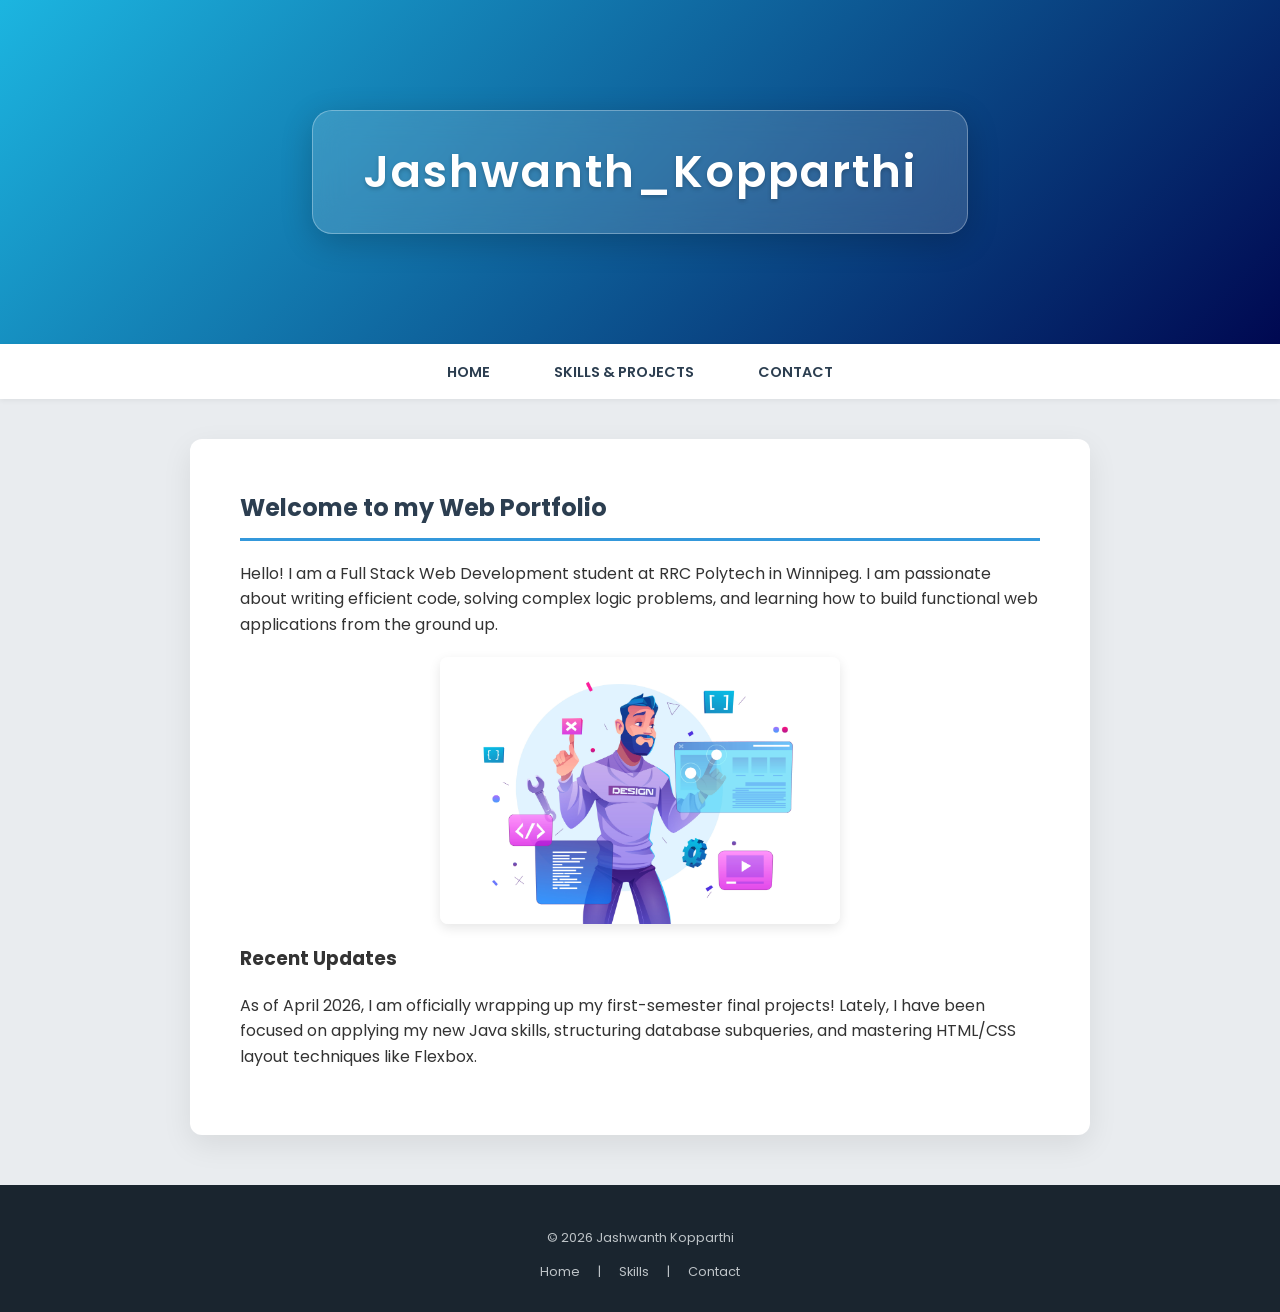
<file: index.html>
<!********f************
    
    Project 4 index.html
    Name: Jashwanth  Kopparthi
    Date: 19 April 2026

*********************>
<!DOCTYPE html>
<html lang="en">
<head>
    <meta charset="UTF-8">
    <meta name="viewport" content="width=device-width, initial-scale=1.0">
    <title>Portfolio</title>
    <link rel="stylesheet" href="style.css">
</head>
<body>

    <div id="header">
        <h1>Jashwanth_Kopparthi</h1>
    </div>

    <div id="navigation">
        <a href="index.html">Home</a>
        <a href="portfolio.html">Skills & Projects</a>
        <a href="contact.html">Contact</a>
    </div>

<div id="content">
        <h2>Welcome to my Web Portfolio</h2>
        <p>Hello! I am a Full Stack Web Development student at RRC Polytech in Winnipeg. I am passionate about writing efficient code, solving complex logic problems, and learning how to build functional web applications from the ground up.</p>
        
        <img src="images/profile.jpg" alt="centerimage" style="width:100%; max-width: 400px; display:block; margin: 20px auto;">

        <h3>Recent Updates</h3>
        <p>As of April 2026, I am officially wrapping up my first-semester final projects! Lately, I have been focused on applying my new Java skills, structuring database subqueries, and mastering HTML/CSS layout techniques like Flexbox.</p>
    </div>

    <div id="footer">
        <p>&copy; 2026 Jashwanth Kopparthi</p>
        <a href="index.html">Home</a> | 
        <a href="portfolio.html">Skills</a> | 
        <a href="contact.html">Contact</a>
    </div>

</body>
</html>
</file>
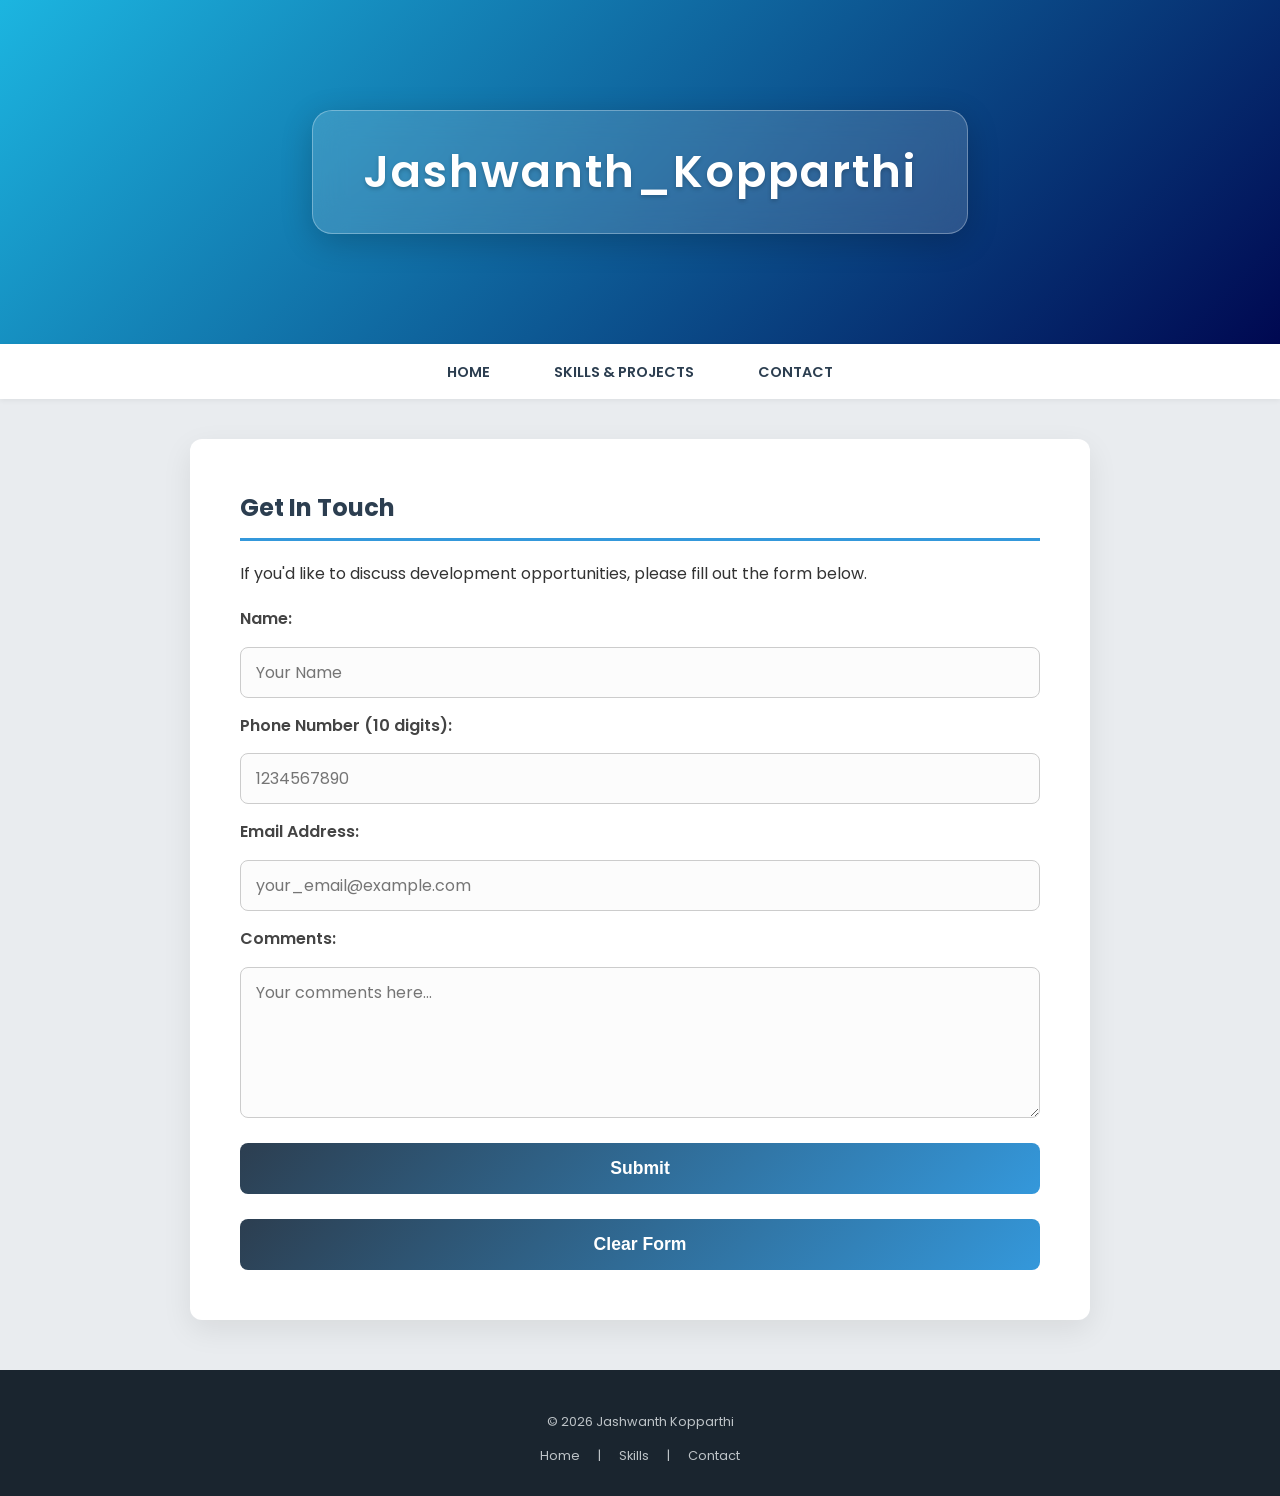
<file: contact.html>
<!********f************
    
    Project 4 contact.html
    Name: Jashwanth  Kopparthi
    Date: 19 April 2026

*********************>

<!DOCTYPE html>
<html lang="en">
<head>
    <meta charset="UTF-8">
    <meta name="viewport" content="width=device-width, initial-scale=1.0">
    <title>Contact</title>
    <link rel="stylesheet" href="style.css">
</head>
<body>

    <div id="header">
        <h1>Jashwanth_Kopparthi</h1>
    </div>

    <div id="navigation">
        <a href="index.html">Home</a>
        <a href="portfolio.html">Skills & Projects</a>
        <a href="contact.html">Contact</a>
    </div>

    <div id="content">
        <h2>Get In Touch</h2>
        <p>If you'd like to discuss development opportunities, please fill out the form below.</p>

        <div id="error-message"></div>

        <form id="contactForm" action="index.html" method="GET">
            <label for="userName">Name:</label>
            <input type="text" id="userName" name="userName" placeholder="Your Name">

            <label for="userPhone">Phone Number (10 digits):</label>
            <input type="tel" id="userPhone" name="userPhone" placeholder="1234567890">

            <label for="userEmail">Email Address:</label>
            <input type="email" id="userEmail" name="userEmail" placeholder="your_email@example.com">

            <label for="userComments">Comments:</label>
            <textarea id="userComments" name="userComments" rows="5" placeholder="Your comments here..."></textarea>

            <button type="submit">Submit</button>
            <button type="reset">Clear Form</button>
        </form>
    </div>

    <div id="footer">
        <p>&copy; 2026 Jashwanth Kopparthi</p>
        <a href="index.html">Home</a> | 
        <a href="portfolio.html">Skills</a> | 
        <a href="contact.html">Contact</a>
    </div>

    <script src="script.js"></script>
</body>
</file>
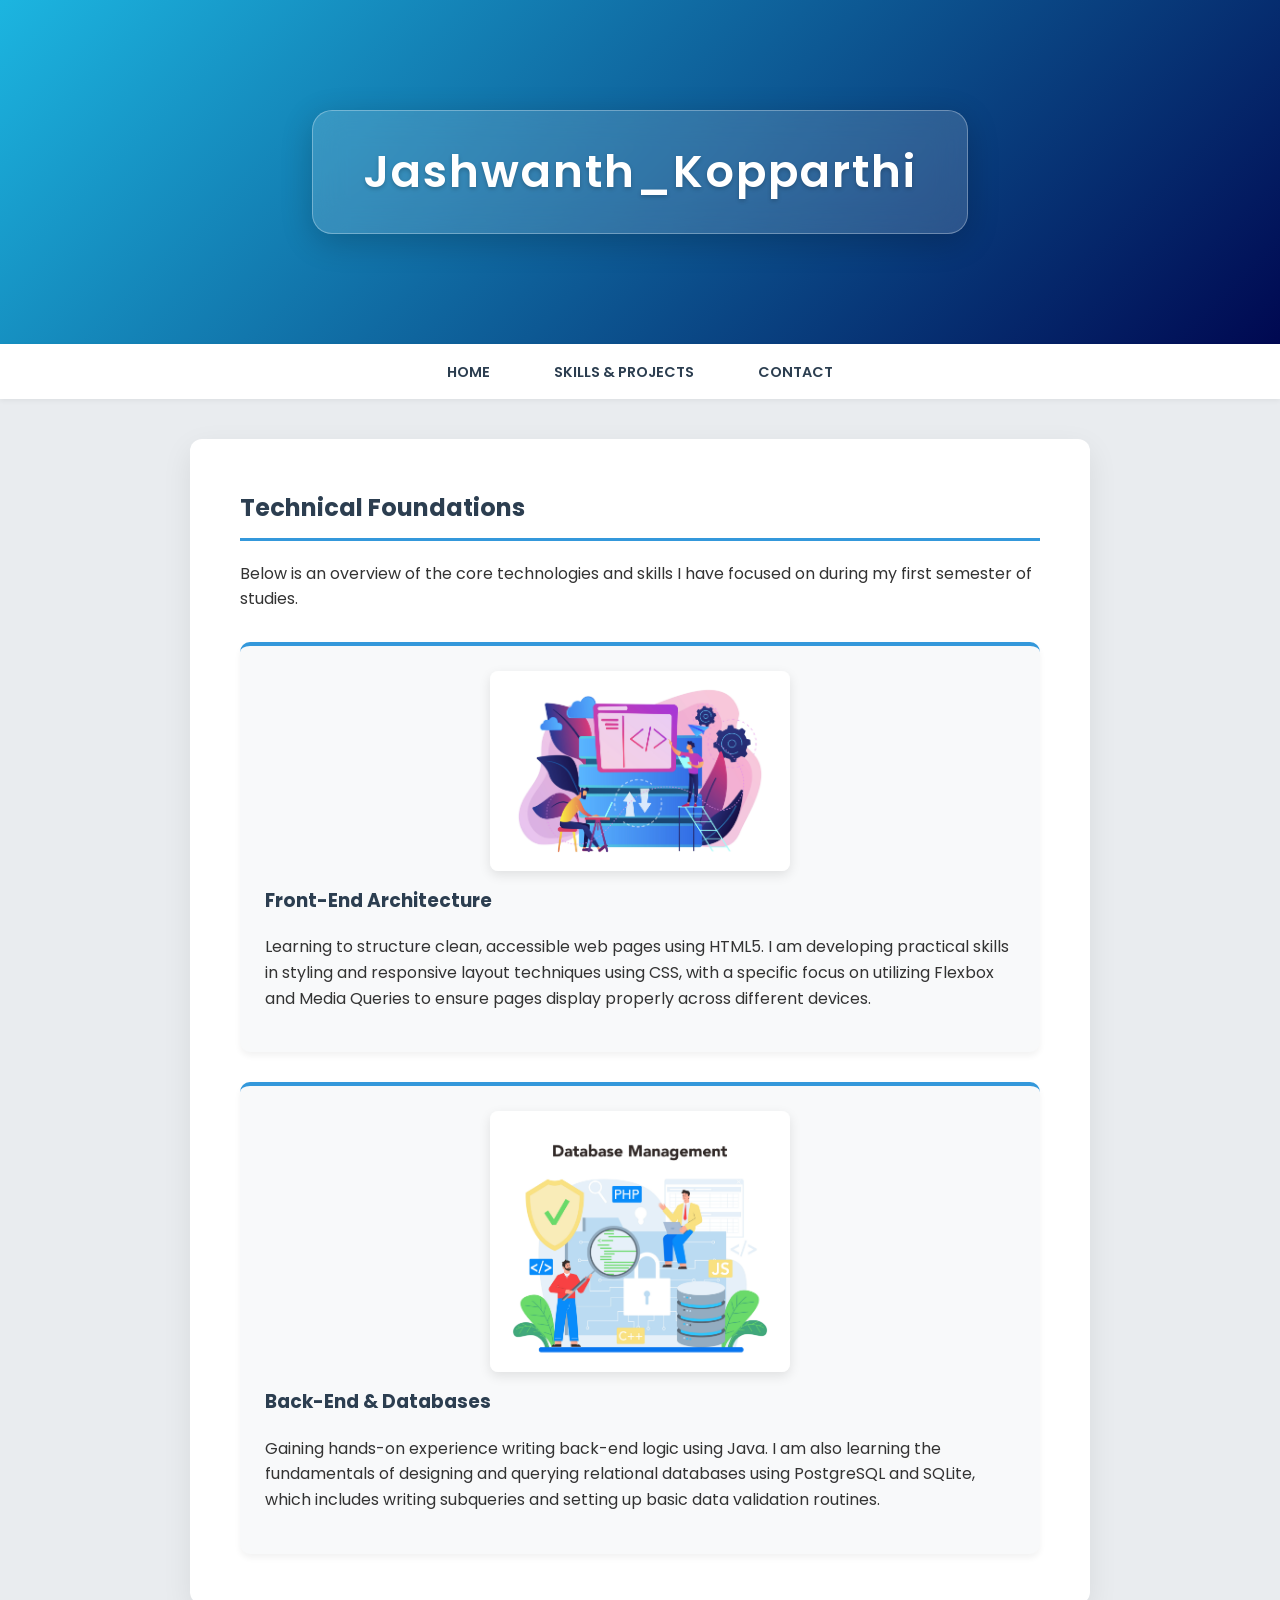
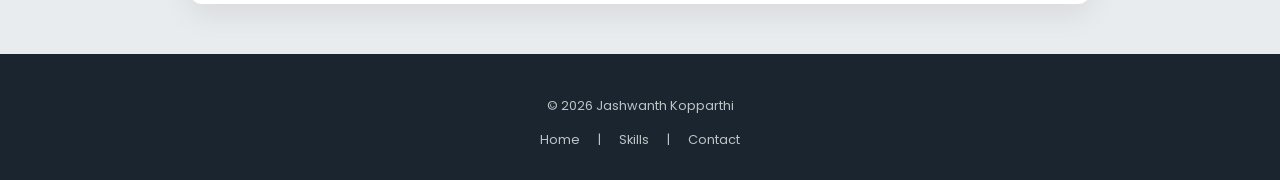
<file: portfolio.html>
<!********f************
    
    Project 4 portfolio.html
    Name: Jashwanth  Kopparthi
    Date: 19 April 2026

*********************>

<!DOCTYPE html>
<html lang="en">
<head>
    <meta charset="UTF-8">
    <meta name="viewport" content="width=device-width, initial-scale=1.0">
    <title>Skills</title>
    <link rel="stylesheet" href="style.css">
</head>
<body>

    <div id="header">
        <h1>Jashwanth_Kopparthi</h1>
    </div>

    <div id="navigation">
        <a href="index.html">Home</a>
        <a href="portfolio.html">Skills & Projects</a>
        <a href="contact.html">Contact</a>
    </div>

<div id="content">
        <h2>Technical Foundations</h2>
        <p>Below is an overview of the core technologies and skills I have focused on during my first semester of studies.</p>

        <div class="skills-container">
            
            <div class="skill-card">
                <img src="images/frontend.jpg" alt="HTML and CSS Code" style="width:100%; max-width: 300px; display:block; margin: 0 auto;">
                <h3>Front-End Architecture</h3>
                <p>Learning to structure clean, accessible web pages using HTML5. I am developing practical skills in styling and responsive layout techniques using CSS, with a specific focus on utilizing Flexbox and Media Queries to ensure pages display properly across different devices.</p>
            </div>

            <div class="skill-card">
                <img src="images/backend.jpg" alt="Database Diagram" style="width:100%; max-width: 300px; display:block; margin: 0 auto;">
                <h3>Back-End & Databases</h3>
                <p>Gaining hands-on experience writing back-end logic using Java. I am also learning the fundamentals of designing and querying relational databases using PostgreSQL and SQLite, which includes writing subqueries and setting up basic data validation routines.</p>
            </div>

        </div>
    </div>

    <div id="footer">
        <p>&copy; 2026 Jashwanth Kopparthi</p>
        <a href="index.html">Home</a> | 
        <a href="portfolio.html">Skills</a> | 
        <a href="contact.html">Contact</a>
    </div>

</body>
</html>
</file>
<file: style.css>
/********f************
    
    Project 4 Stylesheet
    Name: Jashwanth  Kopparthi
    Date: 19 April 2026

*********************/



@import url('https://fonts.googleapis.com/css2?family=Poppins:wght@300;400;600&display=swap');

body {
    font-family: 'Poppins', sans-serif;
    margin: 0;
    padding: 0;
    background-color: #e9ecef;
    color: #333;
    line-height: 1.6;
}


#header {
    background: linear-gradient(135deg, #1cb5e0 0%, #000851 100%);
    padding: 80px 20px;
    text-align: center;
    display: flex;
    justify-content: center;
    align-items: center;
    
}


#header h1 {
    
    padding: 25px 50px;
    font-size: 2.8rem;
    font-weight: 600;
    color: #ffffff;
    letter-spacing: 2px;

    
    background: rgba(255, 255, 255, 0.15); 
    backdrop-filter: blur(16px); 
    -webkit-backdrop-filter: blur(16px); 
    border: 1px solid rgba(255, 255, 255, 0.3); 
    border-radius: 20px; 
    box-shadow: 0 8px 32px 0 rgba(0, 0, 0, 0.2); 
    text-shadow: 0 2px 4px rgba(0, 0, 0, 0.2); 
}

/* sticky navigation  */
#navigation {
    background-color: #ffffff;
    text-align: center;
    padding: 15px 0;
    box-shadow: 0 2px 5px rgba(0,0,0,0.05);
    position: sticky;
    top: 0;
    z-index: 100;
}

#navigation a {
    color: #2c3e50;
    text-decoration: none;
    padding: 10px 20px;
    margin: 0 10px;
    font-weight: 600;
    text-transform: uppercase;
    font-size: 0.9rem;
    border-radius: 25px;
    transition: all 0.3s ease;
}

/* navigation hover & focus*/
#navigation a:hover, #navigation a:focus {
    background-color: #3498db;
    color: white;
    transform: translateY(-2px);
    box-shadow: 0 4px 8px rgba(52, 152, 219, 0.4);
    outline: none;
}

/* content Area  */
#content {
    width: 100%;
    max-width: 900px; 
    margin: 40px auto;
    background: white;
    padding: 50px;
    box-sizing: border-box;
    min-height: 50vh;
    border-radius: 12px;
    box-shadow: 0 10px 30px rgba(0,0,0,0.08);
}

h2 {
    color: #2c3e50;
    border-bottom: 3px solid #3498db;
    padding-bottom: 10px;
    margin-top: 0;
}

/* Image */
img {
    border-radius: 8px;
    box-shadow: 0 4px 12px rgba(0,0,0,0.1);
    transition: transform 0.3s ease;
}

img:hover {
    transform: scale(1.02);
}

/* flexbox grid for skills page */
.skills-container {
    display: flex;
    flex-wrap: wrap;
    gap: 30px;
    margin-top: 30px;
}

.skill-card {
    flex: 1 1 calc(50% - 30px);
    background: #f8f9fa;
    padding: 25px;
    border-radius: 10px;
    box-shadow: 0 4px 6px rgba(0,0,0,0.05);
    border-top: 4px solid #3498db;
    transition: transform 0.3s ease;
}

.skill-card:hover {
    transform: translateY(-5px);
    box-shadow: 0 8px 15px  #3498db;
}

.skill-card h3 {
    color: #2c3e50;
    margin-top: 15px;
}

/* form */
form {
    display: flex;
    flex-direction: column;
    gap: 15px;
    margin-top: 20px;
}

label {
    font-weight: 600;
    color: #444;
}

input, textarea {
    padding: 12px 15px;
    border: 1px solid #ccc;
    border-radius: 8px;
    font-family: 'Poppins', sans-serif;
    font-size: 1rem;
    transition: all 0.3s ease;
    background-color: #fcfcfc;
}

/* Input Focus Styling */
input:focus, textarea:focus {
    background-color: #ffffff;
    color: #2c3e50;
    outline: none;
    border: 1px solid #3498db;
    box-shadow: 0 0 0 3px rgba(52, 152, 219, 0.2);
}

button {
    padding: 15px;
    background: linear-gradient(135deg, #2c3e50 0%, #3498db 100%);
    color: white;
    border: none;
    border-radius: 8px;
    font-weight: 600;
    font-size: 1.1rem;
    cursor: pointer;
    transition: all 0.3s ease;
    margin-top: 10px;
}

button:hover {
    transform: translateY(-2px);
    box-shadow: 0 6px 15px rgba(44, 62, 80, 0.4);
}

/* error highlight styles */
#error-message {
    display: none;
    color: #842029;
    background-color: #f8d7da;
    border: 1px solid #f5c6cb;
    padding: 15px;
    margin-bottom: 20px;
    border-radius: 8px;
    font-weight: 600;
}

.error-highlight {
    background-color: #fff3f3 !important;
    color: #dc3545 !important;
    border: 2px solid #dc3545 !important;
    box-shadow: 0 0 0 3px rgba(220, 53, 69, 0.25) !important;
}

/* Subtle Footer*/
#footer {
    background-color: #1a252f;
    color: #bdc3c7;
    text-align: center;
    padding: 30px 15px;
    font-size: 0.8em;
    margin-top: 50px;
}

#footer a {
    color: #bdc3c7;
    text-decoration: none;
    margin: 0 15px;
    transition: color 0.3s ease;
}

#footer a:hover {
    color: #3498db;
}

/* Media Queries  */
@media (max-width: 600px) {
    #header h1 {
    
    font-size: 1.8rem;
    letter-spacing: 1px;
    padding: 20px 30px;
}

    #navigation {
        display: flex;
        flex-direction: column;
        padding: 10px;
        
    }
    
    #navigation a {
        margin: 5px 0;
        border: #3498db 2px solid;
    }
    #content {
        margin: 20px 10px;
        padding: 30px 20px;
        width: calc(100% - 20px);
    }
    /* stacks cards on mobile */
    .skill-card {
        flex: 1 1 100%; 
    }
}
</file>
